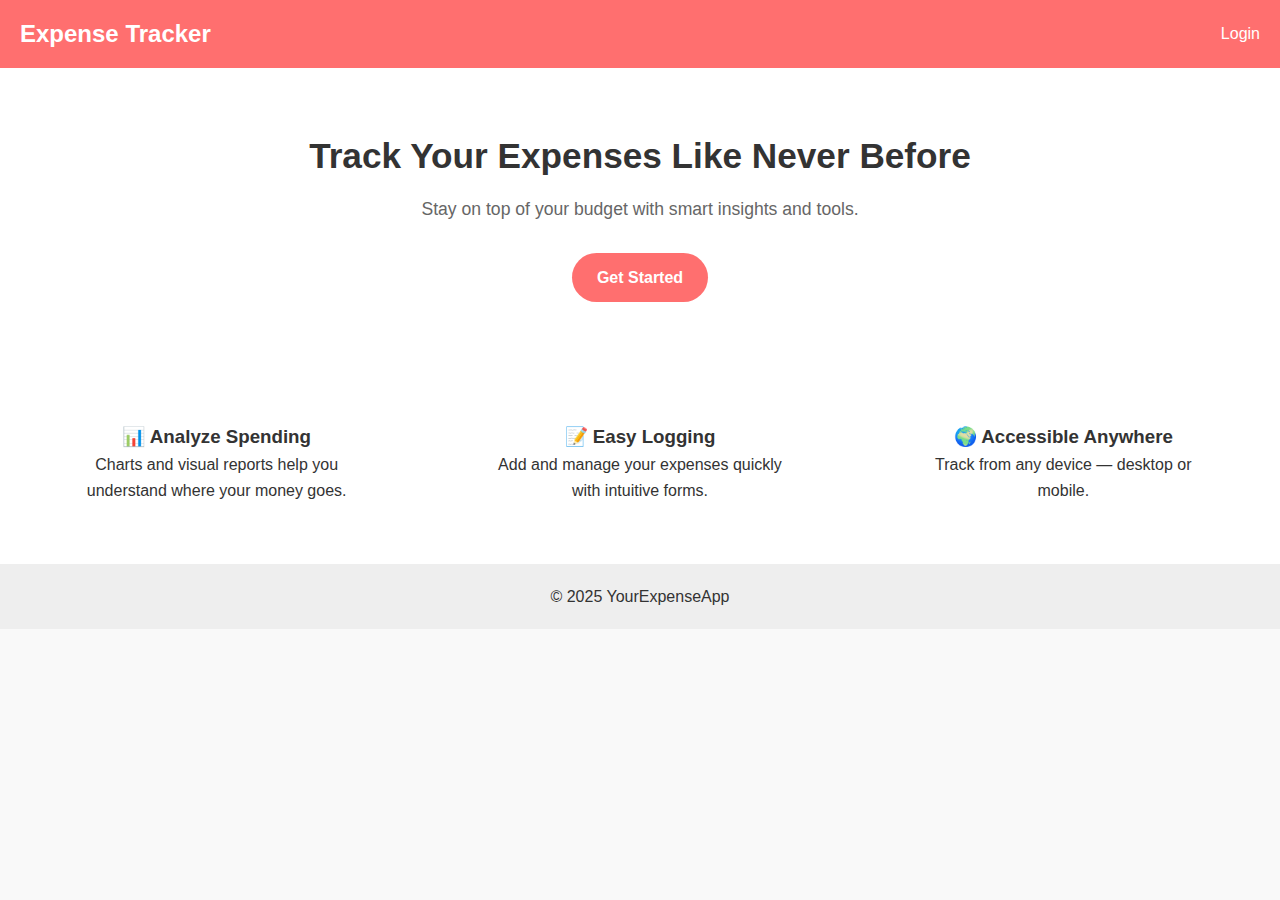
<file: index.html>
<!DOCTYPE html>
<html lang="en">
<head>
  <meta charset="UTF-8" />
  <meta name="viewport" content="width=device-width, initial-scale=1.0" />
  <title>Expense Tracker</title>
  <link rel="stylesheet" href="style.css" />
</head>
<body>
  <header class="navbar">
    <h1>Expense Tracker</h1>
    <nav>


      <a href="login.html">Login</a>
    </nav>
  </header>

  <section class="hero">
    <h2>Track Your Expenses Like Never Before</h2>
    <p>Stay on top of your budget with smart insights and tools.</p>
    <a href="register.html" class="cta-button">Get Started</a>
  </section>

  <section class="features">
    <div class="feature-box">
      <h3>📊 Analyze Spending</h3>
      <p>Charts and visual reports help you understand where your money goes.</p>
    </div>
    <div class="feature-box">
      <h3>📝 Easy Logging</h3>
      <p>Add and manage your expenses quickly with intuitive forms.</p>
    </div>
    <div class="feature-box">
      <h3>🌍 Accessible Anywhere</h3>
      <p>Track from any device — desktop or mobile.</p>
    </div>
  </section>

  <footer>
    <p>&copy; 2025 YourExpenseApp</p>
  </footer>
</body>
</html>
</file>
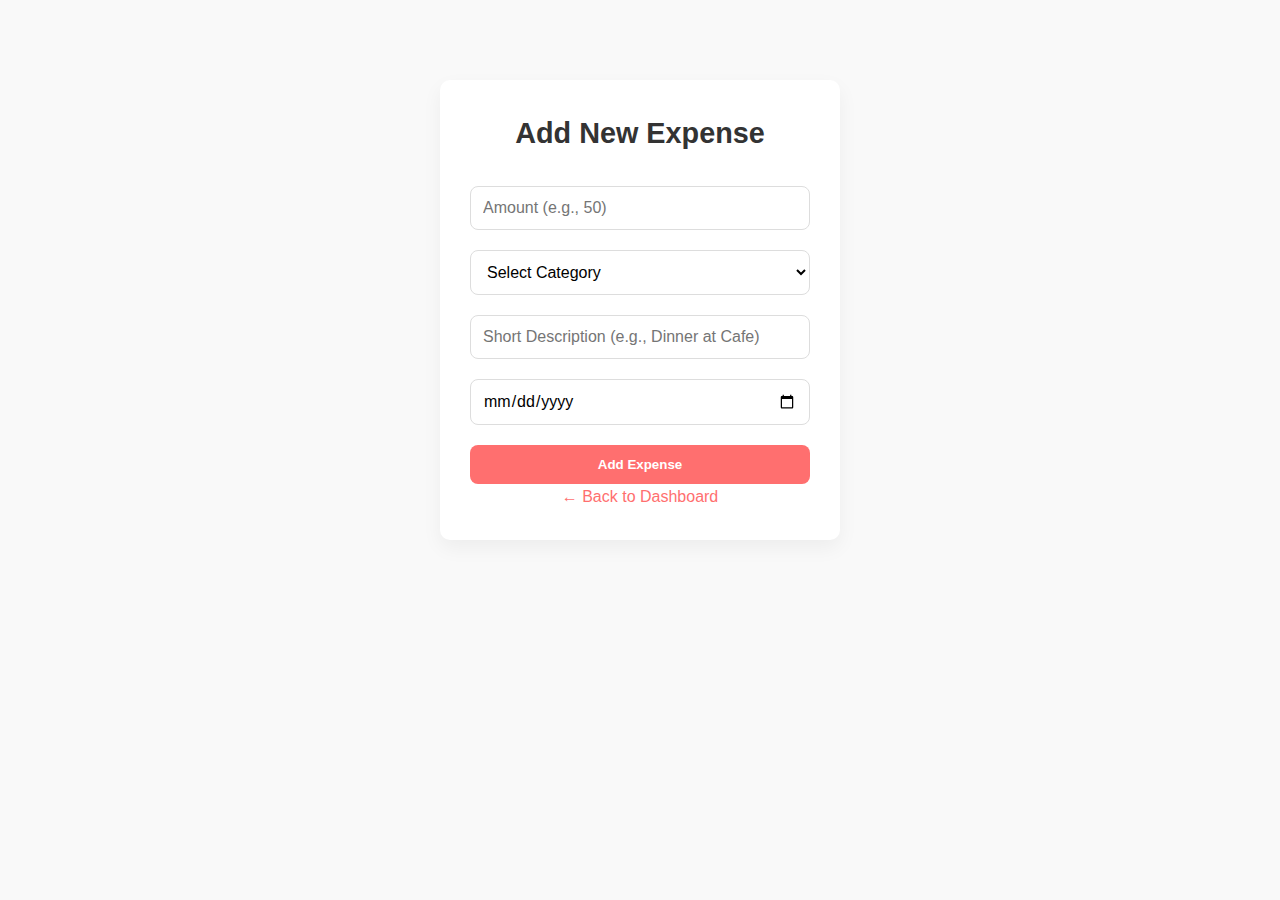
<file: add-expense.html>
<!DOCTYPE html>
<html lang="en">
<head>
  <meta charset="UTF-8" />
  <meta name="viewport" content="width=device-width, initial-scale=1.0"/>
  <title>Add Expense</title>
  <link rel="stylesheet" href="style.css" />
</head>
<body>
  <div class="form-container">
    <h2>Add New Expense</h2>
    <form id="expense-form">
      <input type="number" placeholder="Amount (e.g., 50)" required id="amount" />

      <select id="category" required>
        <option value="">Select Category</option>
        <option value="Food">🍔 Food</option>
        <option value="Transport">🚗 Transport</option>
        <option value="Entertainment">🎮 Entertainment</option>
        <option value="Shopping">🛍️ Shopping</option>
        <option value="Bills">📑 Bills</option>
        <option value="Other">📦 Other</option>
      </select>

      <input type="text" placeholder="Short Description (e.g., Dinner at Cafe)" required id="description" />

      <input type="date" required id="date" />

      <button type="submit">Add Expense</button>
    </form>
    <p><a href="dashboard.html">← Back to Dashboard</a></p>
  </div>

  <script>
    const form = document.getElementById("expense-form");

    form.addEventListener("submit", function (e) {
      e.preventDefault();

      const amount = document.getElementById("amount").value;
      const category = document.getElementById("category").value;
      const description = document.getElementById("description").value;
      const date = document.getElementById("date").value;

      if (!amount || !category || !description || !date) {
        alert("Please fill in all fields.");
        return;
      }

      const newExpense = {
        amount,
        category,
        description,
        date
      };

      let expenses = JSON.parse(localStorage.getItem("expenses")) || [];
      expenses.push(newExpense);
      localStorage.setItem("expenses", JSON.stringify(expenses));

      alert("Expense added successfully!");
      form.reset();
    });
  </script>
</body>
</html>
</file>
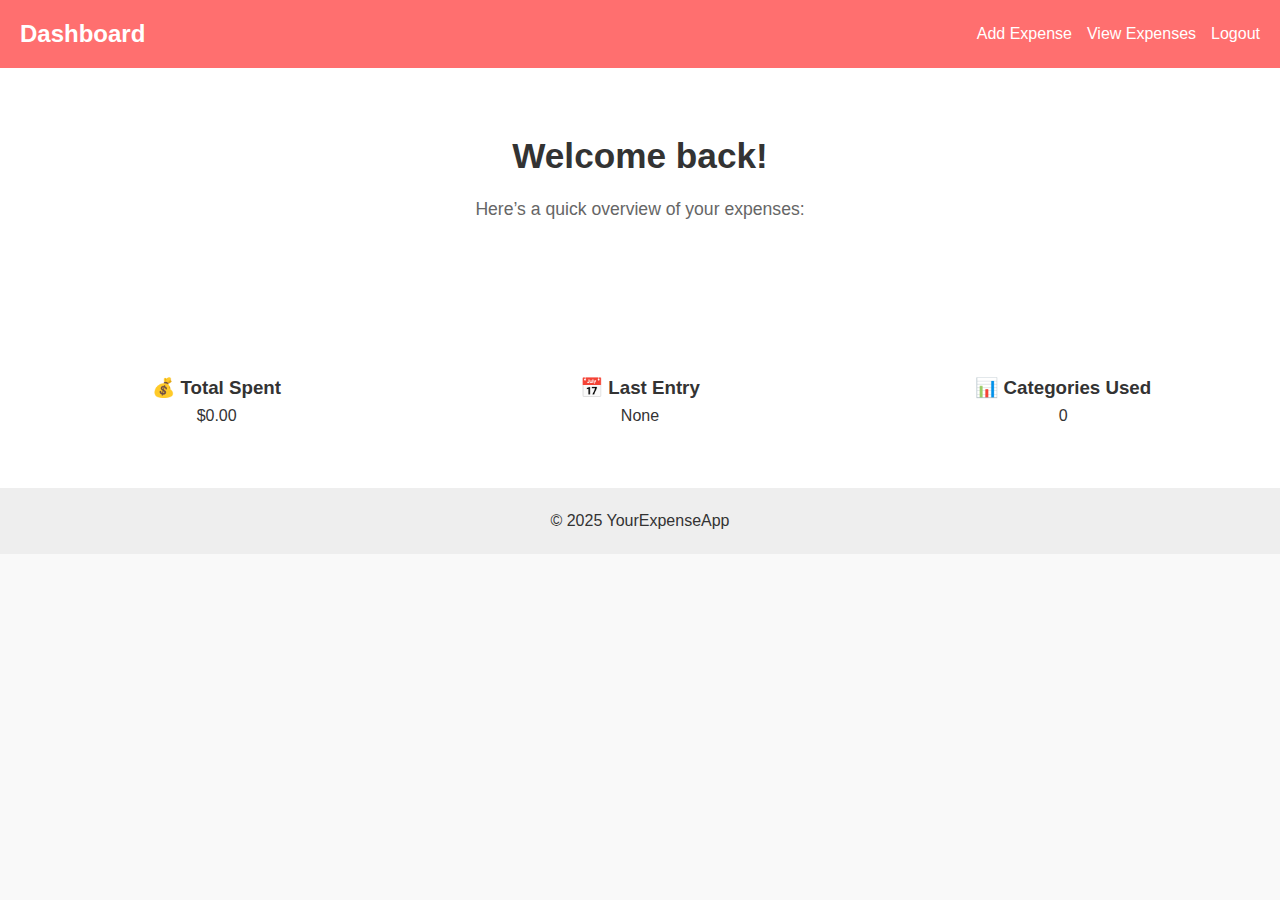
<file: dashboard.html>
<!DOCTYPE html>
<html lang="en">
<head>
  <meta charset="UTF-8" />
  <meta name="viewport" content="width=device-width, initial-scale=1.0"/>
  <title>Dashboard - Expense Tracker</title>
  <link rel="stylesheet" href="style.css" />
</head>
<body>
  <header class="navbar">
    <h1>Dashboard</h1>
    <nav>
      <a href="add-expense.html">Add Expense</a>
      <a href="view-expenses.html">View Expenses</a>
      <a href="index.html">Logout</a>
    </nav>
  </header>

  <section class="hero">
    <h2>Welcome back!</h2>
    <p>Here’s a quick overview of your expenses:</p>
  </section>

  <section class="features">
    <div class="feature-box">
      <h3>💰 Total Spent</h3>
      <p id="total-spent">$0.00</p>
    </div>
    <div class="feature-box">
      <h3>📅 Last Entry</h3>
      <p id="last-entry">None</p>
    </div>
    <div class="feature-box">
      <h3>📊 Categories Used</h3>
      <p id="used-categories">0</p>
    </div>
  </section>

  <footer>
    <p>&copy; 2025 YourExpenseApp</p>
  </footer>

  <script>
    const expenses = JSON.parse(localStorage.getItem("expenses")) || [];

    let total = 0;
    let lastDate = "None";
    const categories = new Set();

    if (expenses.length > 0) {
      total = expenses.reduce((sum, exp) => sum + parseFloat(exp.amount), 0);
      lastDate = expenses[expenses.length - 1].date;
      expenses.forEach(exp => categories.add(exp.category));
    }

    document.getElementById("total-spent").textContent = `$${total.toFixed(2)}`;
    document.getElementById("last-entry").textContent = lastDate;
    document.getElementById("used-categories").textContent = categories.size;
  </script>
</body>
</html>
</file>
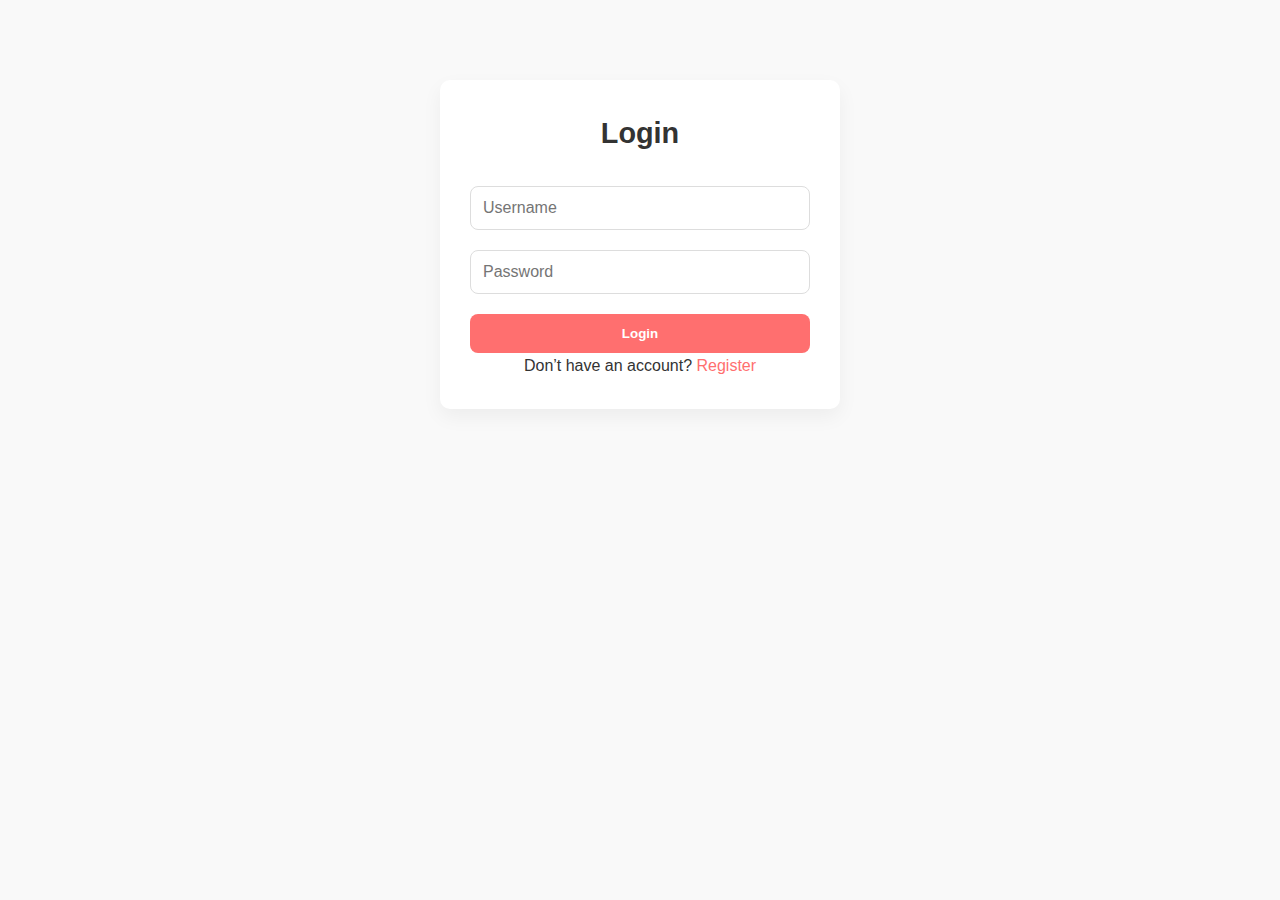
<file: login.html>
<!DOCTYPE html>
<html lang="en">
<head>
  <meta charset="UTF-8" />
  <meta name="viewport" content="width=device-width, initial-scale=1.0"/>
  <title>Login - Expense Tracker</title>
  <link rel="stylesheet" href="style.css" />
</head>
<body>
  <div class="form-container">
    <h2>Login</h2>
    <form id="login-form">
      <input type="text" placeholder="Username" required id="username" />
      <input type="password" placeholder="Password" required id="password" />
      <button type="submit">Login</button>
    </form>
    <p>Don’t have an account? <a href="register.html">Register</a></p>
  </div>

  <script>
    document.addEventListener("DOMContentLoaded", () => {
      const form = document.getElementById("login-form");

      form.addEventListener("submit", function (e) {
        e.preventDefault();

        const username = document.getElementById("username").value.trim();
        const password = document.getElementById("password").value.trim();

        const users = JSON.parse(localStorage.getItem("users")) || [];

        const user = users.find(u => u.username === username && u.password === password);

        if (user) {
          localStorage.setItem("loggedInUser", username);
          alert("Login successful!");
          window.location.href = "dashboard.html";
        } else {
          alert("Invalid username or password.");
        }
      });
    });
  </script>
</body>
</html>
</file>
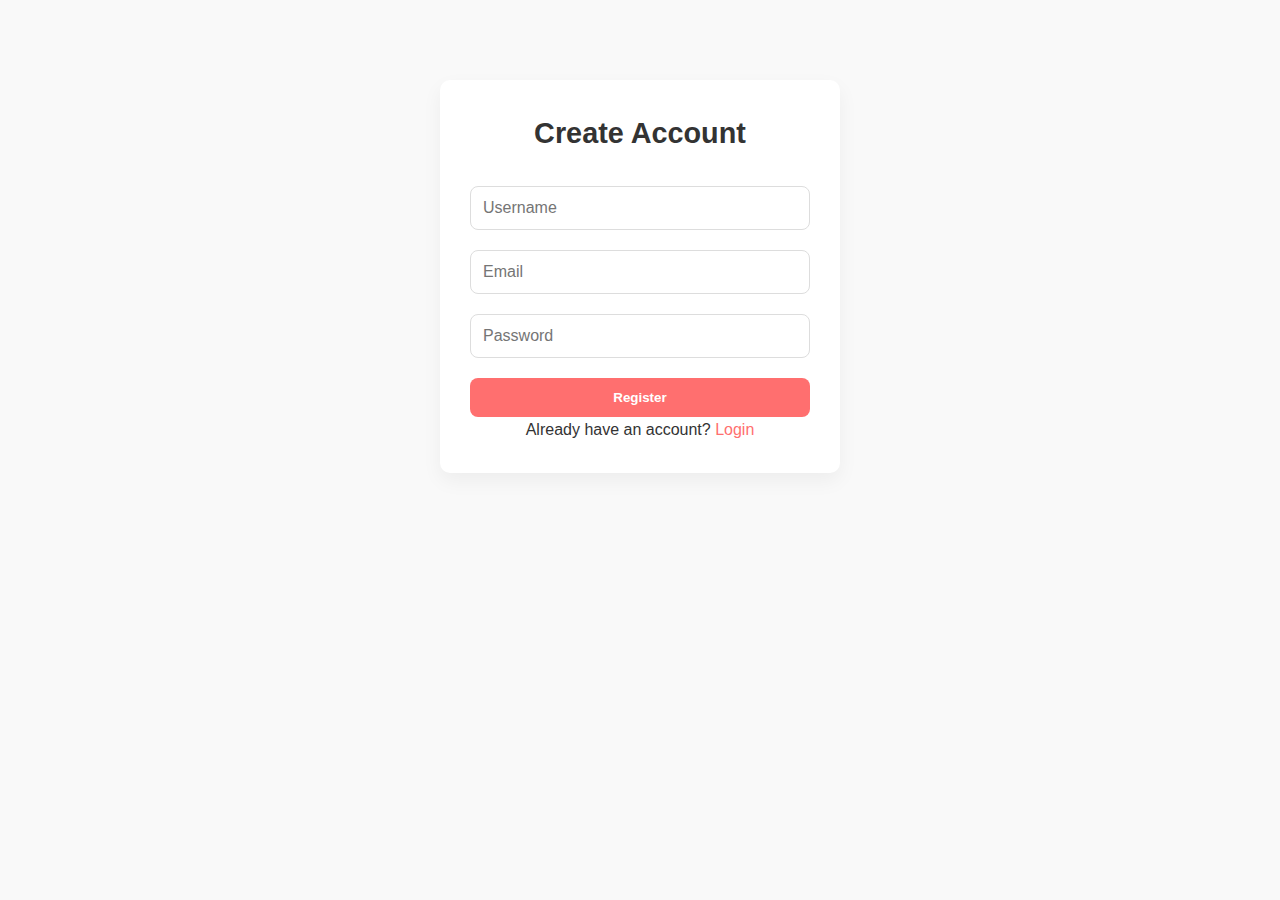
<file: register.html>
<!DOCTYPE html>
<html lang="en">
<head>
  <meta charset="UTF-8" />
  <meta name="viewport" content="width=device-width, initial-scale=1.0"/>
  <title>Register - Expense Tracker</title>
  <link rel="stylesheet" href="style.css" />
</head>
<body>
  <div class="form-container">
    <h2>Create Account</h2>
    <form id="register-form">
      <input type="text" placeholder="Username" required id="username" />
      <input type="email" placeholder="Email" required id="email" />
      <input type="password" placeholder="Password" required id="password" />
      <button type="submit">Register</button>
    </form>
    <p>Already have an account? <a href="login.html">Login</a></p>
  </div>

  <script>
    document.addEventListener("DOMContentLoaded", () => {
      const form = document.getElementById("register-form");

      form.addEventListener("submit", function (e) {
        e.preventDefault();

        const username = document.getElementById("username").value.trim();
        const email = document.getElementById("email").value.trim();
        const password = document.getElementById("password").value.trim();

        if (!username || !email || !password) {
          alert("Please fill in all fields.");
          return;
        }

        let users = JSON.parse(localStorage.getItem("users")) || [];

        const userExists = users.some(u => u.username === username || u.email === email);

        if (userExists) {
          alert("Username or email already exists. Please choose different credentials.");
          return;
        }

        users.push({ username, email, password });
        localStorage.setItem("users", JSON.stringify(users));

        alert("Registration successful! You can now log in.");
        window.location.href = "login.html";
      });
    });
  </script>
</body>
</html>
</file>
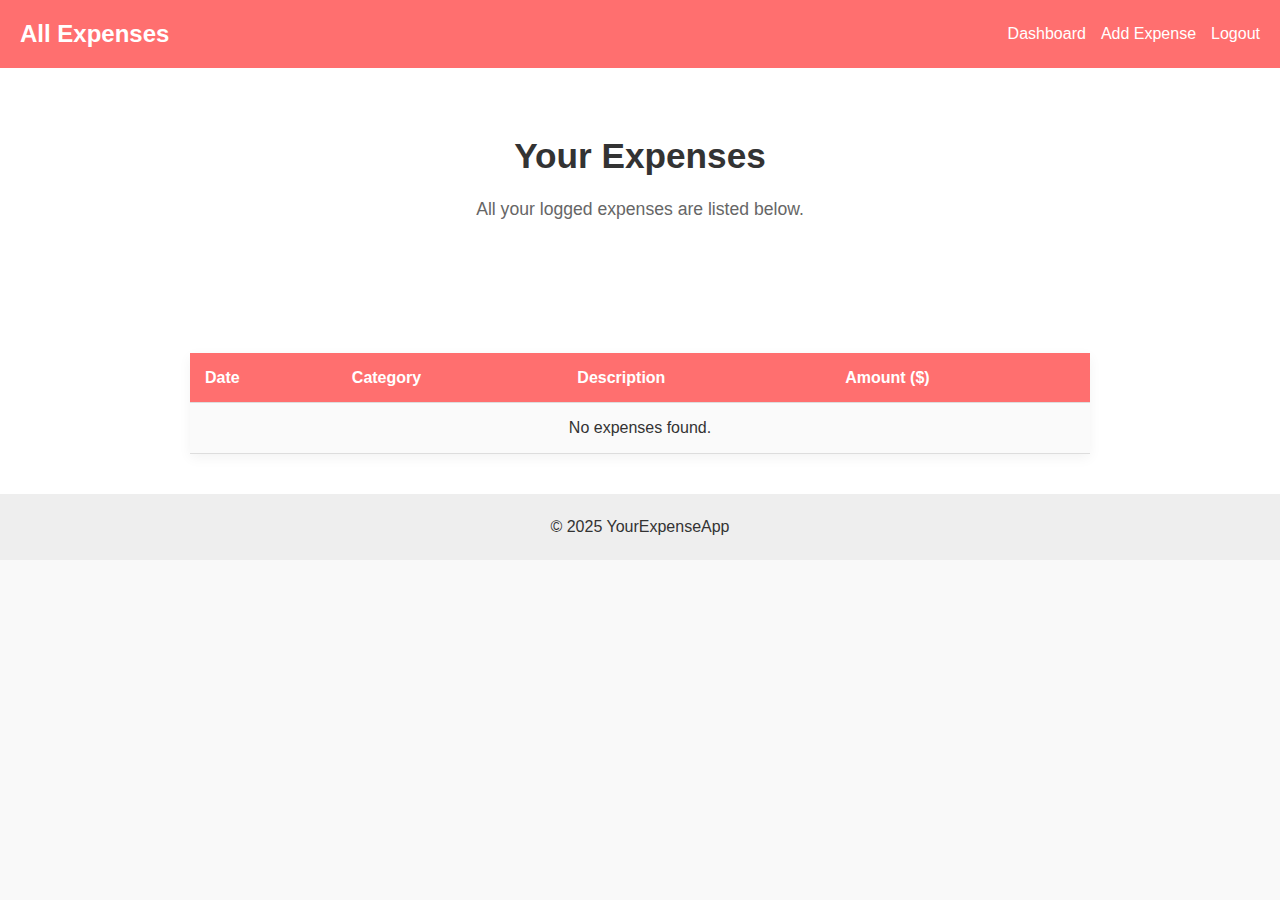
<file: view-expenses.html>
<!DOCTYPE html>
<html lang="en">
<head>
  <meta charset="UTF-8" />
  <meta name="viewport" content="width=device-width, initial-scale=1.0"/>
  <title>All Expenses - Expense Tracker</title>
  <link rel="stylesheet" href="style.css" />
</head>
<body>
  <header class="navbar">
    <h1>All Expenses</h1>
    <nav>
      <a href="dashboard.html">Dashboard</a>
      <a href="add-expense.html">Add Expense</a>
      <a href="index.html">Logout</a>
    </nav>
  </header>

  <section class="hero">
    <h2>Your Expenses</h2>
    <p>All your logged expenses are listed below.</p>
  </section>

  <section class="expense-table">
    <table>
      <thead>
        <tr>
          <th>Date</th>
          <th>Category</th>
          <th>Description</th>
          <th>Amount ($)</th>
        </tr>
      </thead>
      <tbody id="expense-table-body">
        <!-- Expenses will be injected here -->
      </tbody>
    </table>
  </section>

  <footer>
    <p>&copy; 2025 YourExpenseApp</p>
  </footer>

  <script>
    const tableBody = document.getElementById("expense-table-body");
    const expenses = JSON.parse(localStorage.getItem("expenses")) || [];

    if (expenses.length === 0) {
      const row = document.createElement("tr");
      row.innerHTML = `<td colspan="4" style="text-align:center;">No expenses found.</td>`;
      tableBody.appendChild(row);
    } else {
      expenses.forEach(exp => {
        const row = document.createElement("tr");
        row.innerHTML = `
          <td>${exp.date}</td>
          <td>${exp.category}</td>
          <td>${exp.description}</td>
          <td>$${parseFloat(exp.amount).toFixed(2)}</td>
        `;
        tableBody.appendChild(row);
      });
    }
  </script>
</body>
</html>
</file>
<file: style.css>
* {
  margin: 0;
  padding: 0;
  box-sizing: border-box;
  font-family: 'Segoe UI', sans-serif;
}

body {
  background: #f9f9f9;
  color: #333;
  line-height: 1.6;
}

/* Navbar */
.navbar {
  background: #ff6f6f;
  color: white;
  padding: 15px 20px;
  display: flex;
  flex-wrap: wrap;
  justify-content: space-between;
  align-items: center;
}

.navbar h1 {
  font-size: 1.5rem;
}

.navbar nav {
  display: flex;
  flex-wrap: wrap;
  gap: 15px;
}

.navbar nav a {
  color: white;
  text-decoration: none;
  font-weight: 500;
}

/* Hero Section */
.hero {
  padding: 60px 20px;
  text-align: center;
  background: #fff;
}

.hero h2 {
  font-size: 2.2rem;
  margin-bottom: 10px;
}

.hero p {
  font-size: 1.1rem;
  color: #666;
  margin-bottom: 30px;
}

.cta-button {
  background-color: #ff6f6f;
  color: white;
  padding: 12px 25px;
  text-decoration: none;
  border-radius: 25px;
  font-weight: bold;
  transition: 0.3s;
  display: inline-block;
}

.cta-button:hover {
  background-color: #e05656;
}

/* Features Section */
.features {
  display: flex;
  justify-content: space-around;
  flex-wrap: wrap;
  gap: 30px;
  padding: 60px 20px;
  background: #fff;
}

.feature-box {
  text-align: center;
  max-width: 300px;
  flex: 1 1 250px;
}

/* Footer */
footer {
  text-align: center;
  padding: 20px;
  background: #eee;
}

/* Auth Form */
.form-container {
  max-width: 400px;
  margin: 80px auto;
  padding: 30px;
  background: #fff;
  border-radius: 10px;
  box-shadow: 0 8px 20px rgba(0, 0, 0, 0.05);
  text-align: center;
}

.form-container h2 {
  margin-bottom: 20px;
  font-size: 1.8rem;
}

.form-container input,
.form-container select,
.form-container input[type="date"] {
  width: 100%;
  padding: 12px;
  margin: 10px 0;
  border: 1px solid #ddd;
  border-radius: 8px;
  background-color: white;
  font-size: 1rem;
}

.form-container input:focus {
  border: 1px solid #ff6f6f;
  outline: none;
  box-shadow: 0 0 5px rgba(255, 111, 111, 0.3);
}

.form-container button {
  width: 100%;
  padding: 12px;
  background-color: #ff6f6f;
  color: white;
  border: none;
  border-radius: 8px;
  font-weight: bold;
  margin-top: 10px;
  transition: 0.3s;
}

.form-container button:hover {
  background-color: #e05656;
  cursor: pointer;
}

.form-container a {
  color: #ff6f6f;
  text-decoration: none;
  font-weight: 500;
}

/* Expense Table */
.expense-table {
  padding: 40px 20px;
  background: #fff;
  overflow-x: auto;
}

table {
  width: 100%;
  max-width: 900px;
  margin: 0 auto;
  border-collapse: collapse;
  background-color: #fafafa;
  box-shadow: 0 4px 12px rgba(0, 0, 0, 0.05);
}

th, td {
  padding: 12px 15px;
  text-align: left;
  border-bottom: 1px solid #ddd;
}

thead {
  background-color: #ff6f6f;
  color: white;
}

tbody tr:hover {
  background-color: #f1f1f1;
}

/* Media Queries for Mobile Devices */
@media (max-width: 768px) {
  .navbar {
    flex-direction: column;
    align-items: flex-start;
    gap: 10px;
  }

  .hero h2 {
    font-size: 1.8rem;
  }

  .hero p {
    font-size: 1rem;
  }

  .features {
    flex-direction: column;
    align-items: center;
    gap: 20px;
  }

  .cta-button {
    padding: 10px 20px;
    font-size: 1rem;
  }

  .feature-box {
    max-width: 100%;
    width: 90%;
  }

  .form-container {
    width: 90%;
    margin: 60px auto;
  }

  table {
    font-size: 0.9rem;
  }

  th, td {
    padding: 10px;
  }
}
</file>
